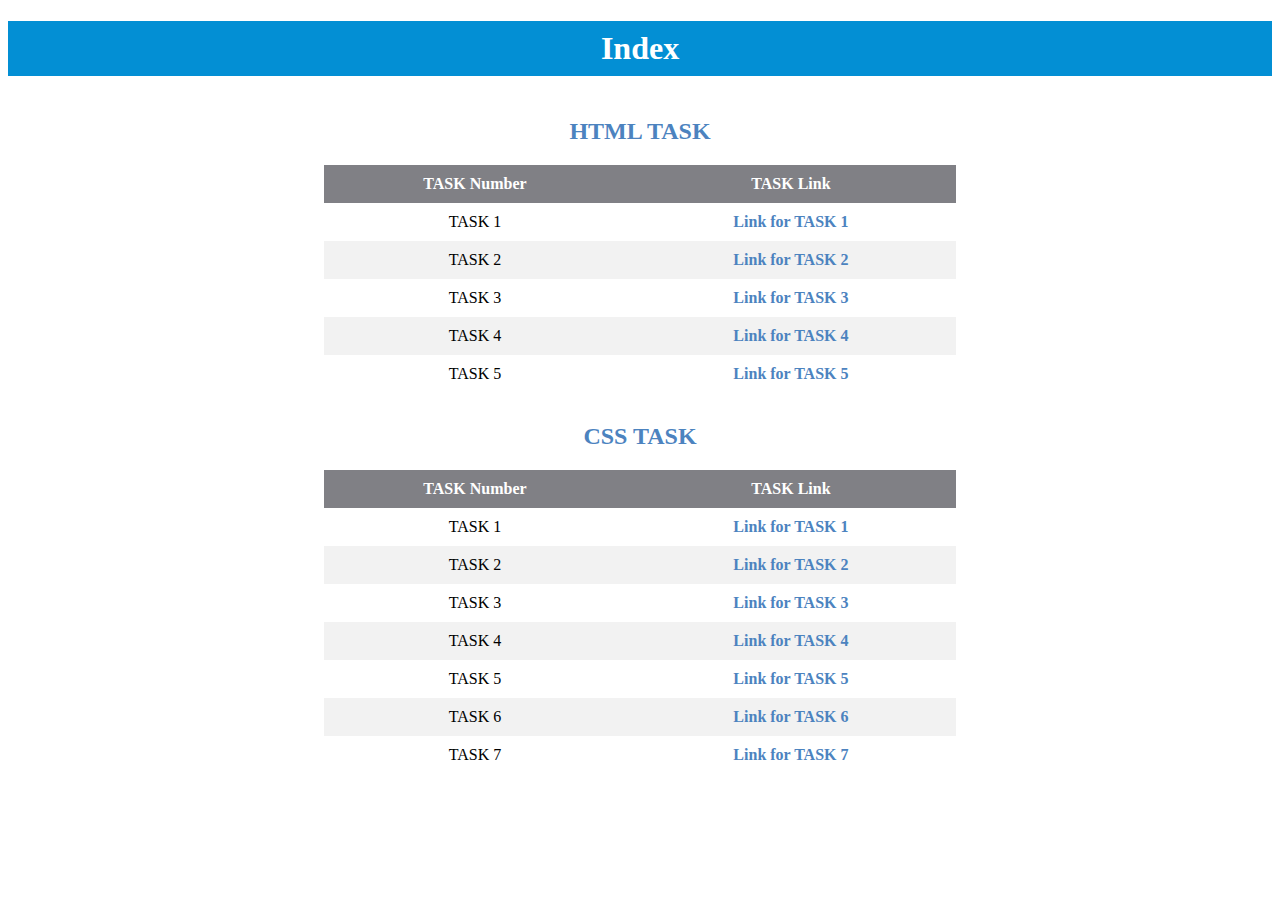
<file: index.html>
<!DOCTYPE html>
<html lang="en">
<head>
    <meta charset="UTF-8">
    <meta name="viewport" content="width=device-width, initial-scale=1.0">
    <title>Index</title>
    <style>
        h1 {
            text-align: center;
            padding: 9px;
            background-color: rgb(3, 143, 212);
            color: #fff;
        }
        table {
            margin: 10px auto;
            border-collapse: collapse;
            width: 50%;
        }
        th, td {
            padding: 10px 12px;
            text-align: center;
        }
        th {
            background-color: #808085;
            color: #fff;
        }
        tr:nth-child(even) {
            background-color: #f2f2f2;
        }
        tr:hover {
            background-color: #ddd;
        }
        a {
            text-decoration: none;
            color: #4c83bf;
            font-weight: bold;
        }
        h2{
            color:#4c83bf;
        }
    </style>
</head>
<body>
    <h1>Index</h1>
    <table>
        <caption><h2>HTML TASK</h2></caption>
        <thead>
            <tr>
                <th>TASK Number</th>
                <th>TASK Link</th>
            </tr>
        </thead>
        <tbody>
            <tr>
                <td>TASK 1</td>
                <td><a href="TASK1.html">Link for TASK 1</a></td>
            </tr>
            <tr>
                <td>TASK 2</td>
                <td><a href="TASK2.html">Link for TASK 2</a></td>
            </tr>
            <tr>
                <td>TASK 3</td>
                <td><a href="TASK3.html">Link for TASK 3</a></td>
            </tr>
            <tr>
                <td>TASK 4</td>
                <td><a href="TASK4.html">Link for TASK 4</a></td>
            </tr>
            <tr>
                <td>TASK 5</td>
                <td><a href="TASK5.html">Link for TASK 5</a></td>
            </tr>
        </tbody>
    </table>
    <table>
        <caption><h2>CSS TASK</h2></caption>
        <thead>
            <tr>
                <th>TASK Number</th>
                <th>TASK Link</th>
            </tr>
        </thead>
        <tbody>
            <tr>
                <td>TASK 1</td>
                <td><a href="TASK6.html">Link for TASK 1</a></td>
            </tr>
            <tr>
                <td>TASK 2</td>
                <td><a href="TASK7.html">Link for TASK 2</a></td>
            </tr>
            <tr>
                <td>TASK 3</td>
                <td><a href="TASK8.html">Link for TASK 3</a></td>
            </tr>
            <tr>
                <td>TASK 4</td>
                <td><a href="TASK9.html">Link for TASK 4</a></td>
            </tr>
            <tr>
                <td>TASK 5</td>
                <td><a href="TASK10.html">Link for TASK 5</a></td>
            </tr>
            <tr>
                <td>TASK 6</td>
                <td><a href="TASK11.html">Link for TASK 6</a></td>
            </tr>
            <tr>
                <td>TASK 7</td>
                <td><a href="TASK12.html">Link for TASK 7</a></td>
            </tr>
        </tbody>
    </table>
</body>
</html>
</file>
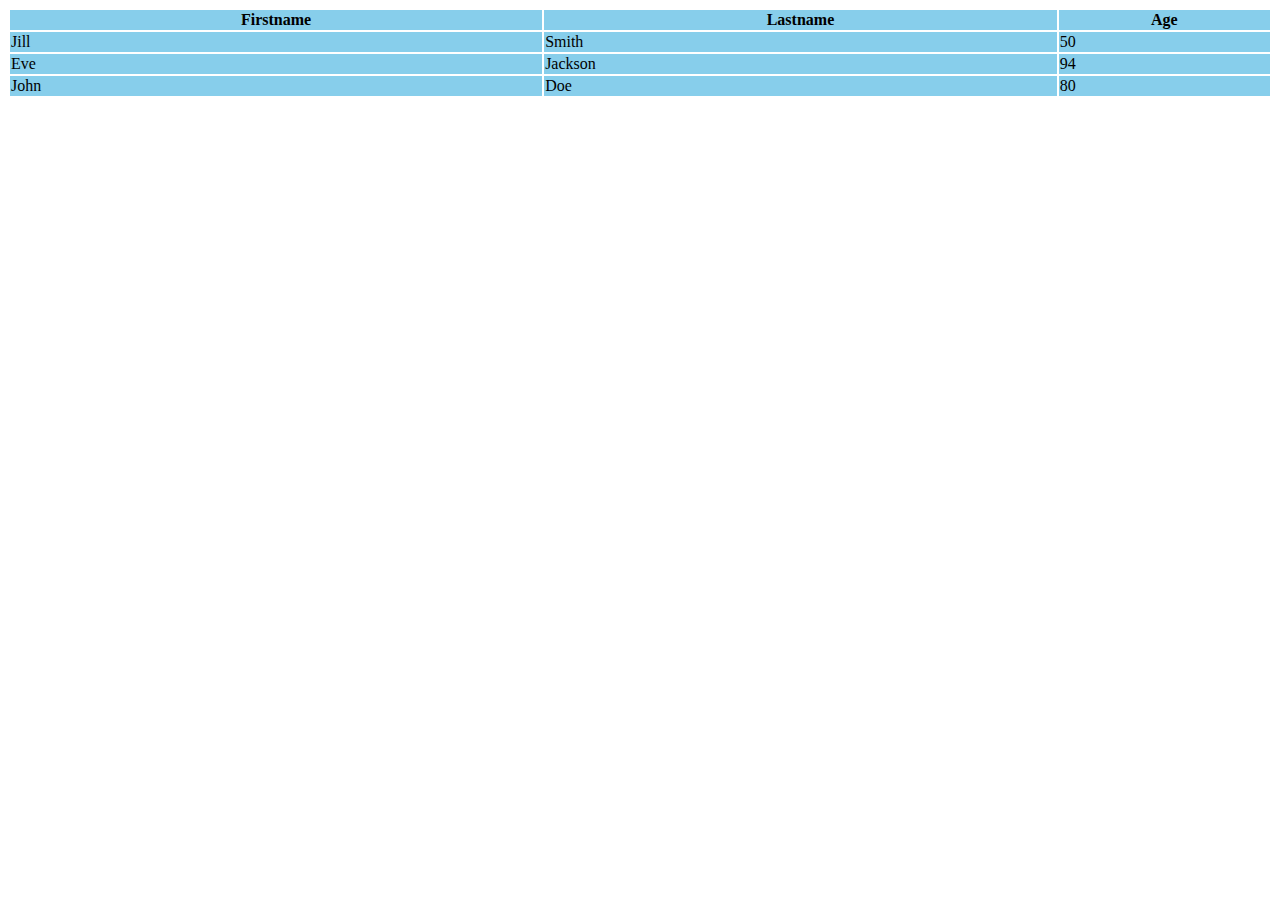
<file: TASK1.html>
<!DOCTYPE html>
<html>
<body>
<table style="width:100%">
  <tr>
    <th style="background-color: skyblue">Firstname</th>
    <th style="background-color: skyblue">Lastname</th>
    <th style="background-color: skyblue">Age</th>
  </tr>
  <tr>
    <td style="background-color: skyblue">Jill</td>
    <td style="background-color: skyblue">Smith</td>
    <td style="background-color: skyblue">50</td>
  </tr>
  <tr>
    <td style="background-color: skyblue">Eve</td>
    <td style="background-color: skyblue">Jackson</td>
    <td style="background-color: skyblue">94</td>
  </tr>
  <tr>
    <td style="background-color: skyblue">John</td>
    <td style="background-color: skyblue">Doe</td>
    <td style="background-color: skyblue">80</td>
  </tr>
</table>
</body>
</html>
</file>
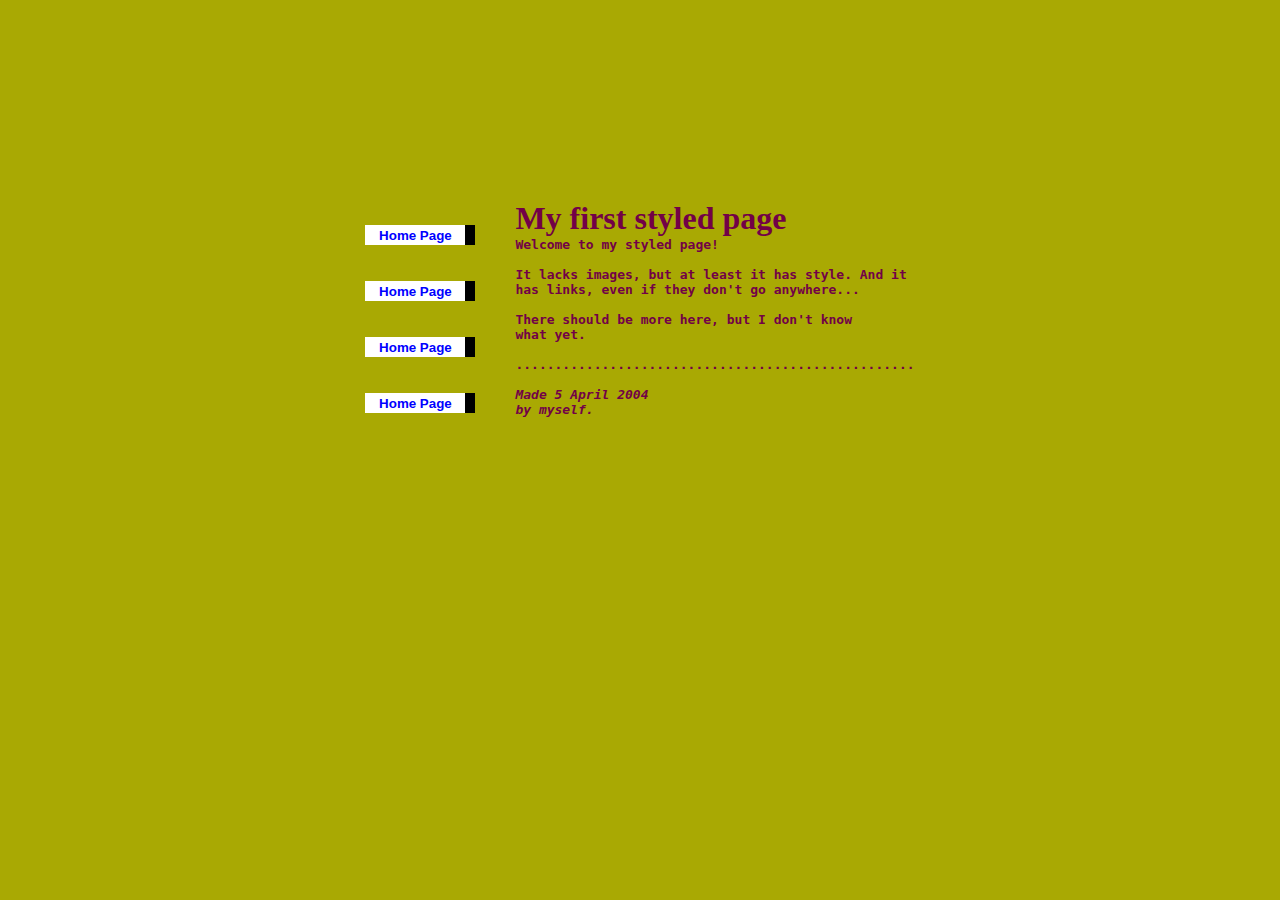
<file: TASK10.html>
<!DOCTYPE html>
<html lang="en">
<head>
    <meta charset="UTF-8">
    <meta name="viewport" content="width=device-width, initial-scale=1.0">
    <title>Document</title>
    <link rel="stylesheet" href="t10style.css">
</head>
<body>
    <div class="container">
        <div class="box">
            <div class="boxes">
                <button class="button1"><b>Home Page</b></button>
                <button class="button2">h</button>
            </div>
            <br><br>
            <div class="boxes">
                <button class="button1"><b>Home Page</b></button>
                <button class="button2">h</button>
            </div>
            <br><br>
            <div class="boxes">
                <button class="button1"><b>Home Page</b></button>
                <button class="button2">h</button>
            </div>
            <br><br>
            <div class="boxes">
                <button class="button1"><b>Home Page</b></button>
                <button class="button2">h</button>
            </div>
        </div> 
        <div class="main">
            <h1>My first styled page</h1>
            <pre>
Welcome to my styled page!

It lacks images, but at least it has style. And it
has links, even if they don't go anywhere... 
                
There should be more here, but I don't know
what yet.

...................................................

<i>Made 5 April 2004
by myself.
                </i>
            </pre>
        </div>
    </div>
    
</body>
</html>
</file>
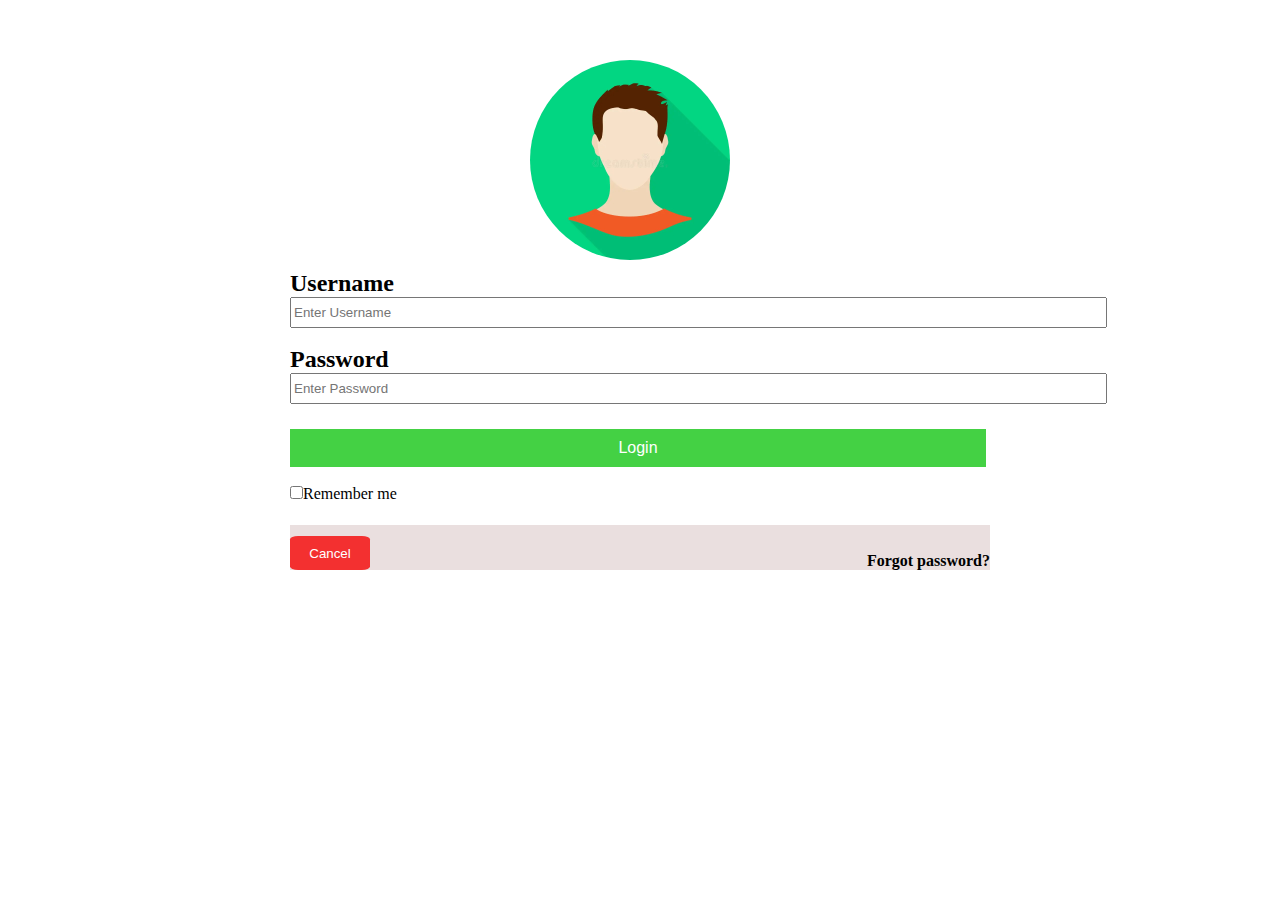
<file: TASK11.html>
<!DOCTYPE html>
<html lang="en">
<head>
    <meta charset="UTF-8">
    <meta name="viewport" content="width=device-width, initial-scale=1.0">
    <title>Document</title>
    <link rel="stylesheet" href="t11style.css">
</head>
<body>
    <div id="container">
        <div id="pic"></div>
        <div id="data">
            <h2>Username</h2>
            <form id="fom">
                <input type="text" placeholder="Enter Username" size=99>
            </form>
            <br>
            <h2>Password</h2>
            <form id="fom">
                <input type="text" placeholder="Enter Password" size=99>
            </form>
            <button class="button">Login</button>
            <br><br>
            <label>
                <input type="checkbox" value="Remember me" name="remember me">Remember me
            </label>
        </div>
        <div id="foot">
            <button class="b2">Cancel</button>
            <b id="forget">Forgot password?</b>
        </div>
    </div>
</body>
</html>
</file>
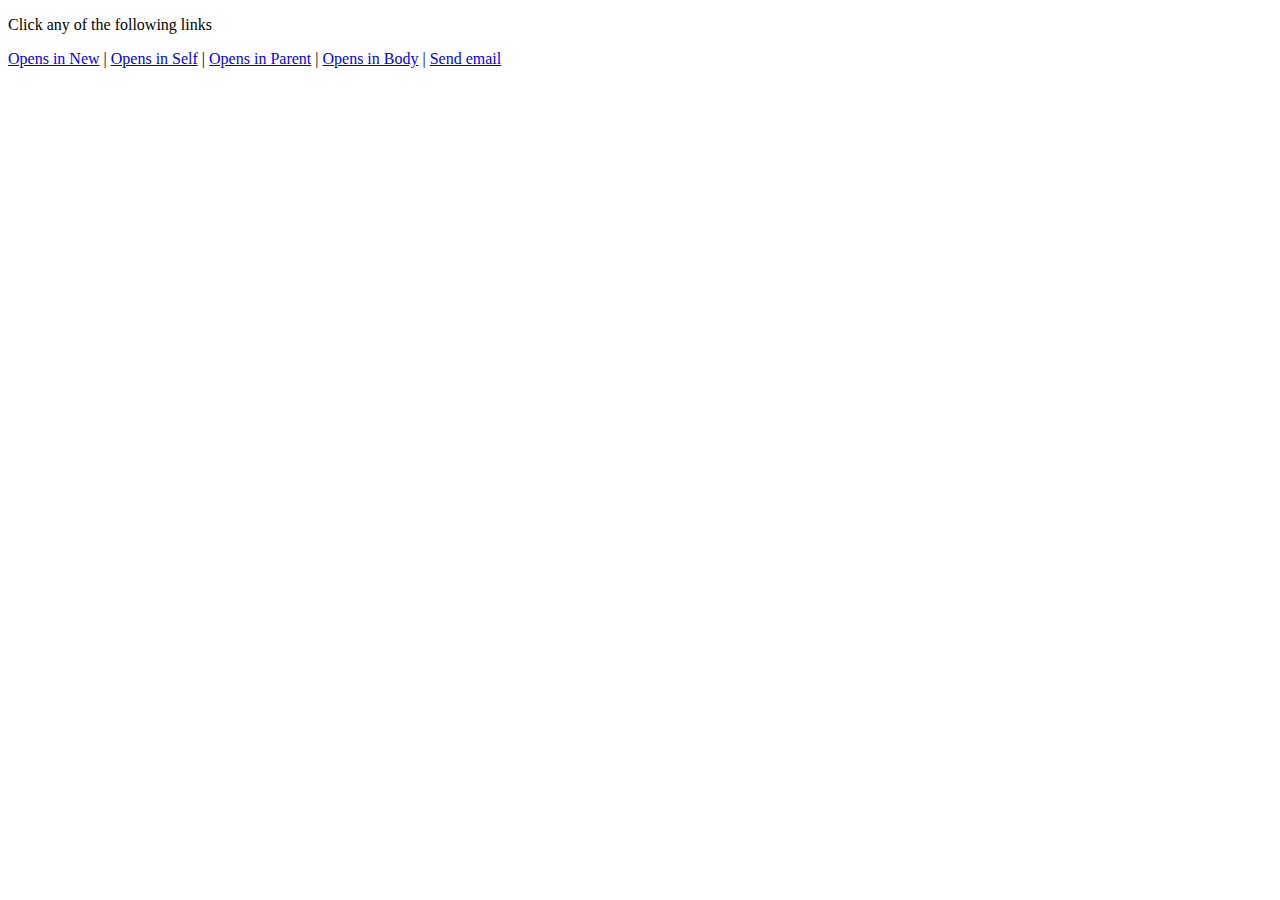
<file: TASK3.html>
<!DOCTYPE html>
<html>
<body>
    <p>Click any of the following links</p>
    <a href="https://www.google.com/" target="_blank">Opens in New</a>
    <a>|</a>
    <a href="https://www.google.com/" target="_self">Opens in Self</a>
    <a>|</a>
    <a href="https://www.google.com/" target="_parent">Opens in Parent</a>
    <a>|</a>
    <a href="https://www.google.com/" target="_top">Opens in Body</a>
    <a>|</a>
    <a href="https://www.google.com/">Send email</a>
</body>
</html>
</file>
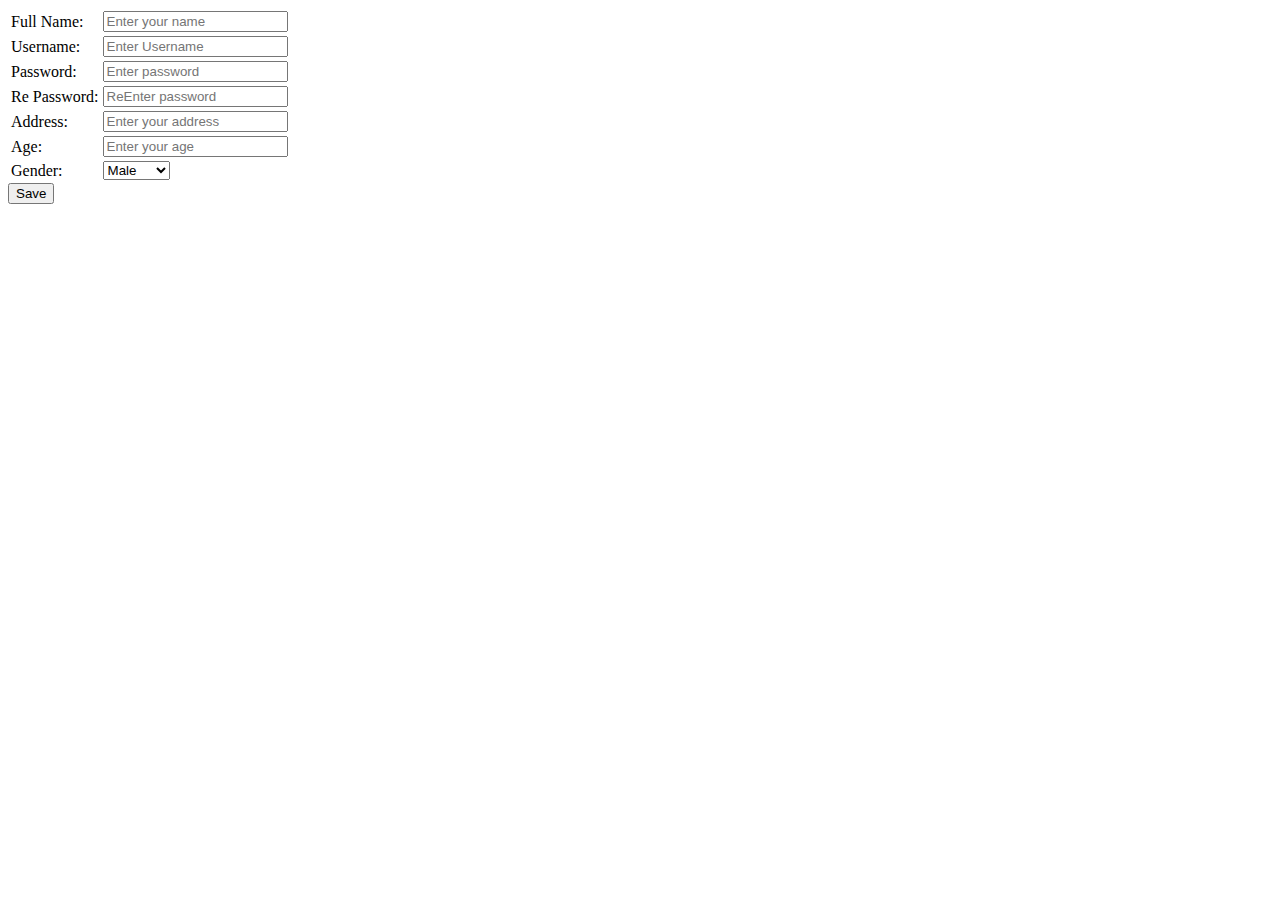
<file: TASK4.html>
<!DOCTYPE html>
<html>
<body>
    <table>
        <tr>
            <td>Full Name:</td>
            <td>
                <form>
                    <input type="text" placeholder="Enter your name">
                </form>
            </td>
        </tr>
        <tr>
            <td>Username:</td>
            <td>
                <form>
                    <input type="text" placeholder="Enter Username">
                </form>
            </td>
        </tr>
        <tr>
            <td>Password:</td>
            <td>
                <form>
                    <input type="password" placeholder="Enter password">
                </form>
            </td>
        </tr>
        <tr>
            <td>Re Password:</td>
            <td>
                <form>
                    <input type="password" placeholder="ReEnter password">
                </form>
            </td>
        </tr>
        <tr>
            <td>Address:</td>
            <td>
                <form>
                    <input type="text" placeholder="Enter your address">
                </form>
            </td>
        </tr>
        <tr>
            <td>Age:</td>
            <td>
                <form>
                    <input type="number" placeholder="Enter your age">
                </form>
            </td>
        </tr>
        <tr>
            <td>Gender:</td>
            <td>
                <form>
                    <select name="Gender">
                        <option value="Male">Male</option>
                        <option value="Female">Female</option>
                        <option value="other">other</option>
                    </select>
                </form>
            </td>
        </tr>

    </table>
    <input type="submit" value="Save">
    
</body>
</html>
</file>
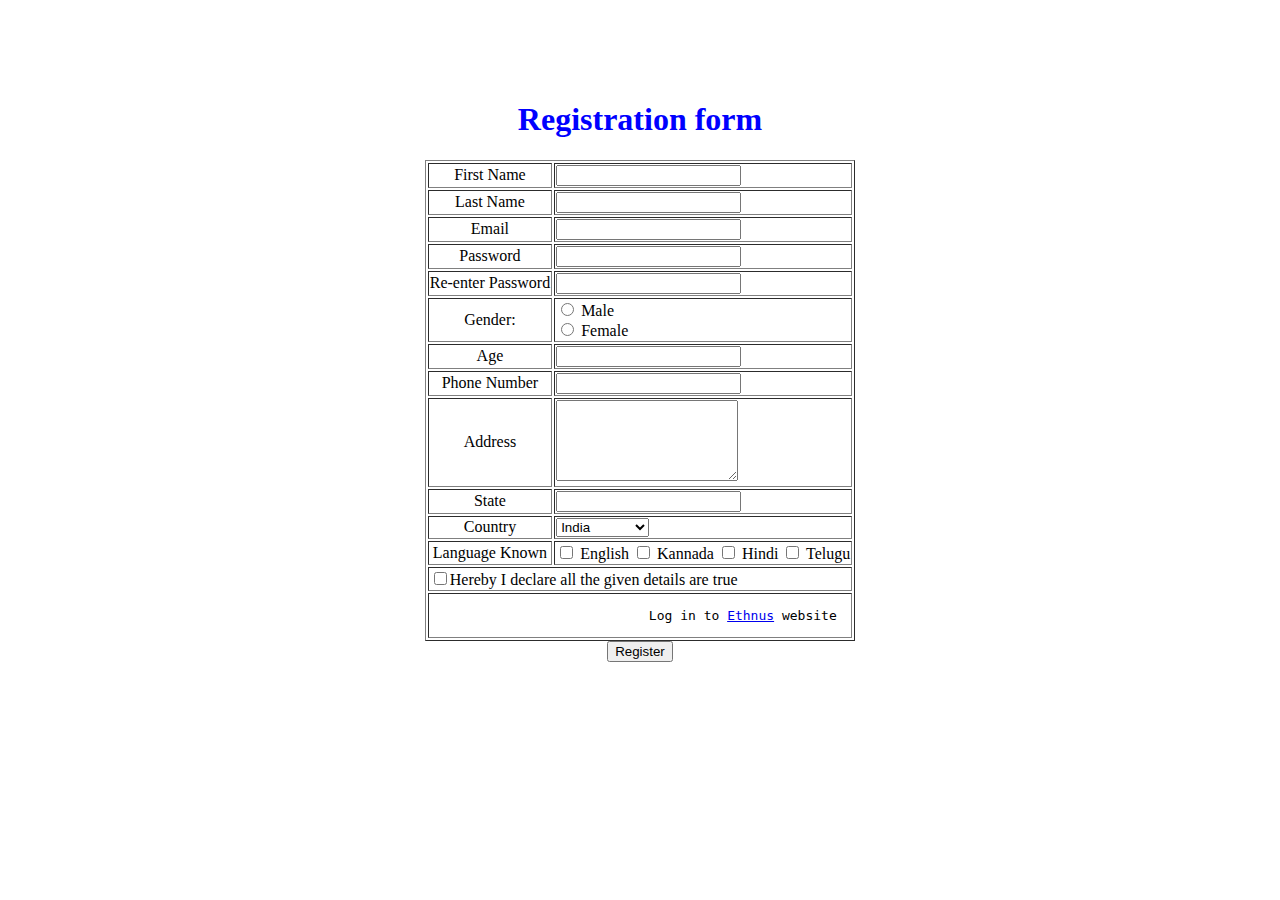
<file: TASK5.html>
<!DOCTYPE html>
<html>
<body>
    <br><br><br><br>
    <table border="1" align="center">
        <h1 style="color: blue; text-align: center;">Registration form</h1>
        <tr>
            <td style="text-align: center;">First Name</td>
            <td>
                <input type="text">
            </td>
        </tr>
        <tr>
            <td  style="text-align: center;">Last Name</td>
            <td>
                <input type="text">
            </td>
        </tr>
        <tr>
            <td style="text-align: center;">Email</td>
            <td>
                <input type="email">
            </td>
        </tr>
        <tr>
            <td style="text-align: center;">Password</td>
            <td>
                <input type="password">
            </td>
        </tr>
        <tr>
            <td style="text-align: center;">Re-enter Password</td>
            <td>
                <input type="password">
            </td>
        </tr>
        <tr>
            <td style="text-align: center;">Gender:</td>
            <td>
                <input type="radio" name="gender" value="Male">
                <label for="Male">Male</label>
                <br>
                <input type="radio" name="gender" value="Female">
                <label for="Female">Female</label>
            </td>
        </tr>
        <tr>
            <td  style="text-align: center;">Age</td>
            <td>
                <input type="number">
            </td>
        </tr>
        <tr>
            <td  style="text-align: center;">Phone Number</td>
            <td>
                <input type="number">
            </td>
        </tr>
        <tr>
            <td style="text-align: center;">Address</td>
            <td>
                <textarea name="address" id="101" rows="5" ></textarea>
            </td>
        </tr>
        <tr>
            <td  style="text-align: center;">State</td>
            <td>
                <input type="text">
            </td>
        </tr>
        <tr>
            <td  style="text-align: center;">Country</td>
            <td>
                <select name="country" aria-placeholder="choose your country">
                    <option value="India">India</option>
                    <option value="Pak">Pakistan</option>
                    <option value="Nepal">Nepal</option>
                    <option value="BD">Bangladesh</option>
                    <option value="China">China</option>
                    <option value="Other">other</option>
                </select>
            </td>
        </tr>
        <tr>
            <td style="text-align: center;">Language Known</td>
            <td>
                <input type="checkbox" name="Languages known" value="English">
                <label for="English">English</label>
                <input type="checkbox" name="Languages known" value="Kannada">
                <label for="Kannada">Kannada</label>
                <input type="checkbox" name="Languages known" value="Hindi">
                <label for="Hindi">Hindi</label>
                <input type="checkbox" name="Languages known" value="Telugu">
                <label for="Telugu">Telugu</label>
            </td>
        </tr>
        <tr>
            <td colspan="2">
                <input type="checkbox">Hereby I declare all the given details are true
            </td>
        </tr>
        <tr>
            <td colspan="2">
                <pre>                            Log in to <a href="https://ethnus.com">Ethnus</a> website</pre>
            </td>
        </tr>
    </table>
    <div style="text-align: center;">
        <input type="submit" value="Register">
    </div>
    
</body>
</html>
</file>
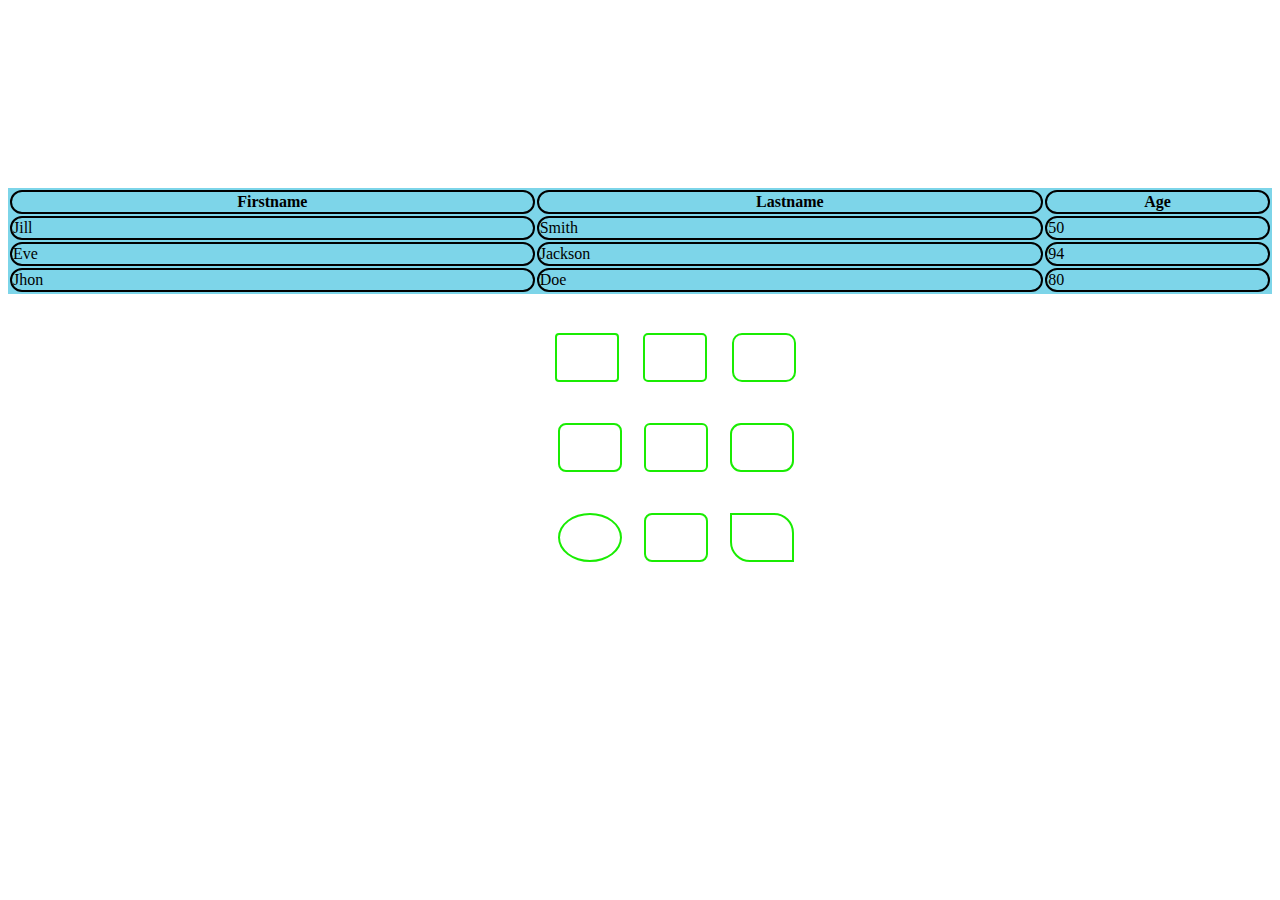
<file: TASK6.html>
<!DOCTYPE html>
<html lang="en">
<head>
    <meta charset="UTF-8">
    <meta name="viewport" content="width=<device-width>, initial-scale=1.0">
    <title>TASK</title>
    <link rel="stylesheet" href="t6style.css">
</head>
<body>
    <br><br><br><br><br><br><br><br><br><br>
    <table class="table">
        <tr>
            <th>Firstname</th>
            <th>Lastname</th>
            <th>Age</th>
        </tr>
        <tr>
            <td>Jill</td>
            <td>Smith</td>
            <td>50</td>
        </tr>
        <tr>
            <td>Eve</td>
            <td>Jackson</td>
            <td>94</td>
        </tr>
        <tr>
            <td>Jhon</td>
            <td>Doe</td>
            <td>80</td>
        </tr>
    </table>
    <br>
    <div class="boxes">
        <div id="i1">
        </div>
        <div id="i2">
        </div>
        <div id="i3">
        </div>
        <div id="i4">
        </div>
        <div id="i5">
        </div>
        <div id="i6">
        </div>
        <div id="i7">
        </div>
        <div id="i8">
        </div>
        <div id="i9">
        </div>
    </div>
</body>
</html>
</file>
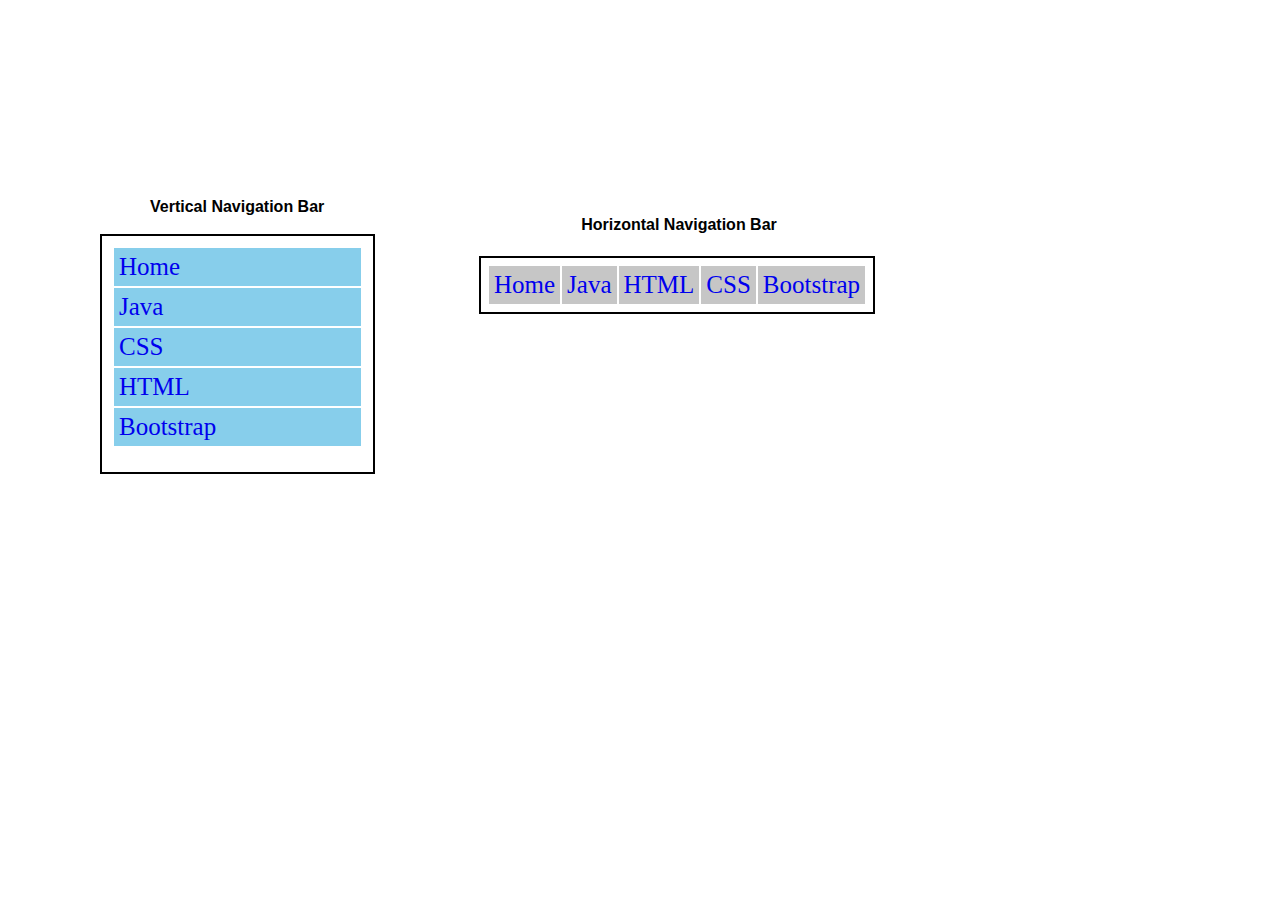
<file: TASK7.html>
<!DOCTYPE html>
<html lang="en">
<head>
    <meta charset="UTF-8">
    <meta name="viewport" content="width=<device-width>, initial-scale=1.0">
    <title>TASK</title>
    <link rel="stylesheet" href="t7style.css">
</head>
<body>
    <br><br><br><br><br><br><br><br><br><br><br>
    <pre><h4 id="h41">Vertical Navigation Bar                                    <pre id="h42">                                                                                                 Horizontal Navigation Bar</pre></h4></pre>
    <table class="table1">
        <tr>
            <td class="t1" ><a href="#">Home</a></td>
        </tr>
        <tr>
            <td class="t1"><a href="#">Java</a></td>
        </tr>
        <tr>
            <td class="t1"><a href="#">CSS</a></td>
        </tr>
        <tr>
            <td class="t1"><a href="#">HTML</a></td>
        </tr>
        <tr>
            <td class="t1"><a href="#">Bootstrap</a></td>
        </tr>            
    </table>
    <table class="table2" class="td2">
        <tr class="t2">
            <td class="t3"><a href="#">Home</a></td>
            <td class="t3"><a href="#">Java</a></td>
            <td class="t3"><a href="#">HTML</a></td>
            <td class="t3"><a href="#">CSS</a></td>
            <td class="t3"><a href="#">Bootstrap</a></td>
        </tr>
    </table>
</body>
</html>
</file>
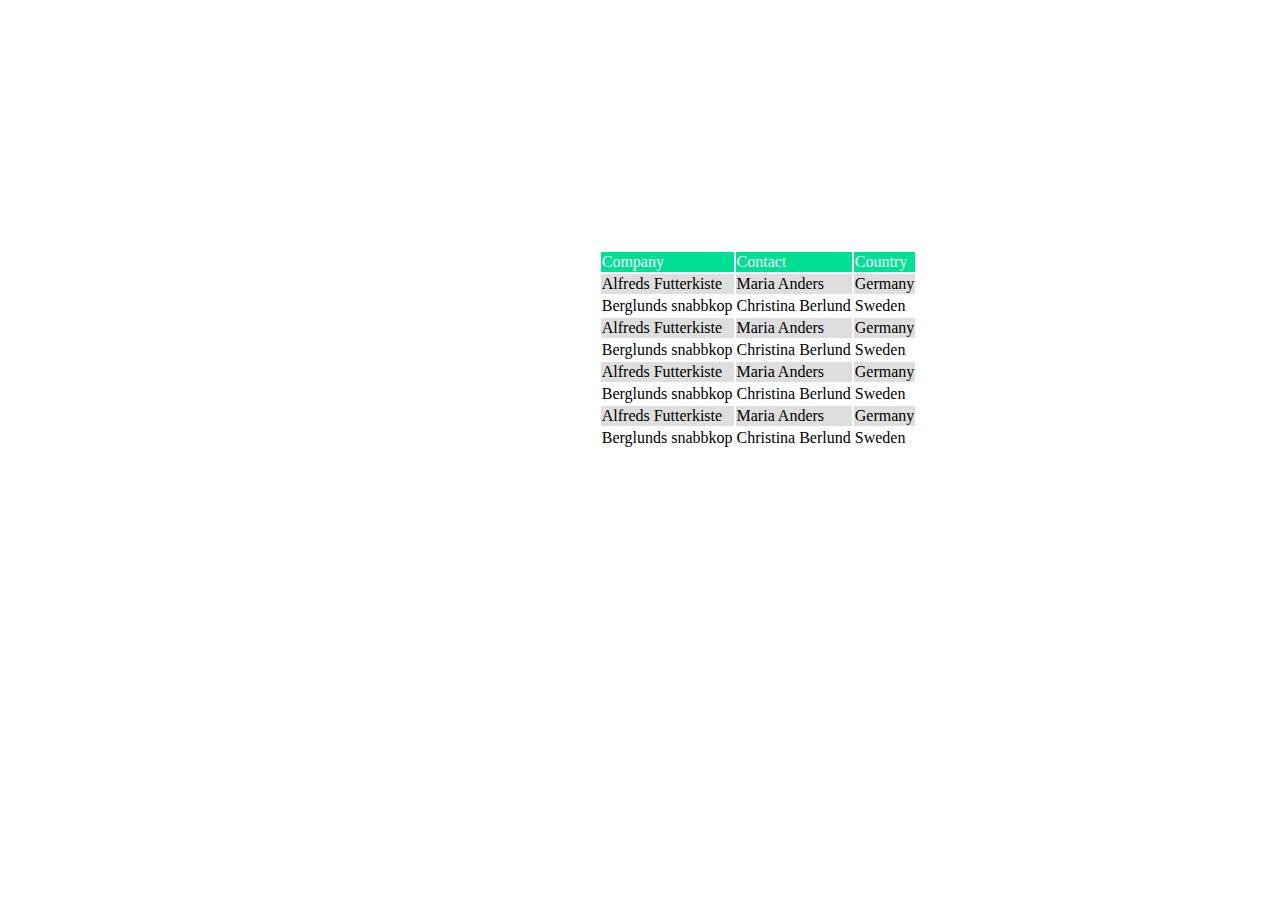
<file: TASK8.html>
<!DOCTYPE html>
<html lang="en">
<head>
    <meta charset="UTF-8">
    <meta name="viewport" content="width=device-width, initial-scale=1.0">
    <title>Document</title>
    <link rel="stylesheet" href="t8style.css">
</head>
<body>
    <table >
        <tr id="headrow">
            <td >Company</td>
            <td >Contact</td>
            <td >Country</td>
        </tr>
        <tr class="a1">
            <td>Alfreds Futterkiste</td>
            <td>Maria Anders</td>
            <td>Germany</td>
        </tr>
        <tr class="a2">
            <td>Berglunds snabbkop</td>
            <td>Christina Berlund</td>
            <td>Sweden</td>
        </tr>
        <tr class="a1">
            <td>Alfreds Futterkiste</td>
            <td>Maria Anders</td>
            <td>Germany</td>
        </tr>
        <tr class="a2">
            <td>Berglunds snabbkop</td>
            <td>Christina Berlund</td>
            <td>Sweden</td>
        </tr>
        <tr class="a1">
            <td>Alfreds Futterkiste</td>
            <td>Maria Anders</td>
            <td>Germany</td>
        </tr>
        <tr class="a2">
            <td>Berglunds snabbkop</td>
            <td>Christina Berlund</td>
            <td>Sweden</td>
        </tr>
        <tr class="a1">
            <td>Alfreds Futterkiste</td>
            <td>Maria Anders</td>
            <td>Germany</td>
        </tr>
        <tr class="a2">
            <td>Berglunds snabbkop</td>
            <td>Christina Berlund</td>
            <td>Sweden</td>
        </tr>
    </table>
</body>
</html>
</file>
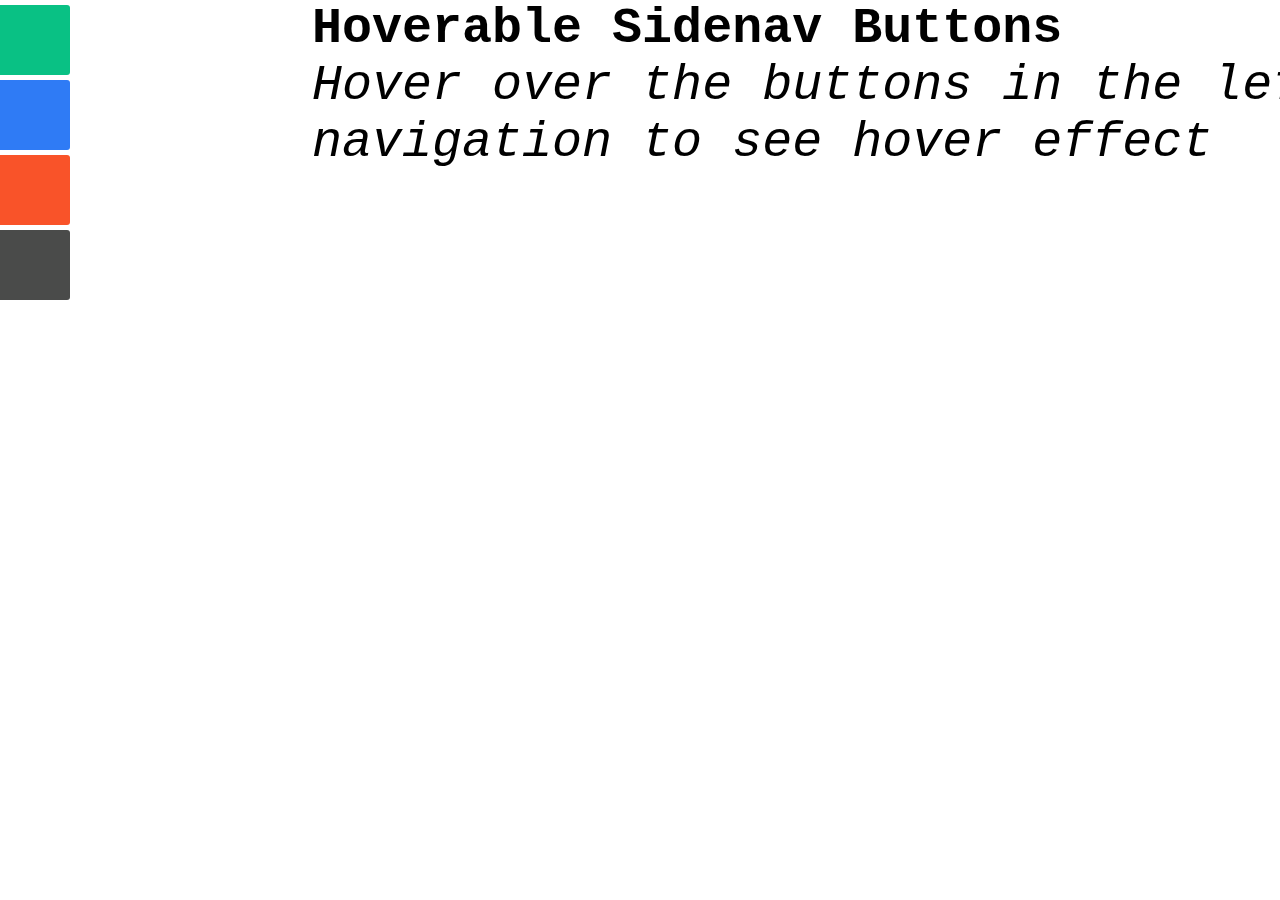
<file: TASK9.html>
<!DOCTYPE html>
<html lang="en">
<head>
    <meta charset="UTF-8">
    <meta name="viewport" content="width=device-width, initial-scale=1.0">
    <title>Document</title>
    <link rel="stylesheet" href="t9style.css">
</head>
<body>
    <button id="d1"></button>
    <button id="d2"></button>
    <button id="d3"></button>
    <button id="d4"></button>
    <pre >                                        <b id="text">Hoverable Sidenav Buttons</b>
                                        <i id="text">Hover over the buttons in the left side</i> 
                                        <i id="text">navigation to see hover effect</i></pre>
</body>
</html>
</file>
<file: t10style.css>
*{
    margin:0px;
    padding:0px;
}
.container{
  margin-top:200px;
  display:flex;
  justify-content: center;
  /* justify-content: space-evenly; */
}
.box {
  margin-top: 25px;
  display: inline-block;
}
.main{
  margin-left: 40px;
  color:rgb(114, 1, 71);
  display: inline-block;
  font-weight: 900;
}
.boxes{
  display:inline-block;
  display:flex;
}

button.button1{
  color:blue;
}
button:hover{
  color: rgb(114, 1, 71);
}
  .button1 {
    width:100px;
    height:20px;
    background-color: white;
    border:0px solid rgb(169, 169, 3);
  }
  
  .button2 {
    width:10px;
    height:20px;
    background-color: rgb(0, 0, 0);
    border:0px solid black;
  }
body{
    background-color: rgb(169, 169, 3);
}
</file>
<file: t11style.css>
*{
    margin:0;
}
body{
    display:flex;
    justify-content: center;
}
#container{
    position:absolute;
    margin-top:40px;
    display:flex;
    width:700px;
    height:500px;
}
#foot{
    position:absolute;
    top:485px;
    display:flex;
    width:700px;
    height:45px;
    justify-content:space-between;
    align-items: flex-end;
    background-color: rgb(234, 223, 223);
}
/* #forget{
    
} */
.b2{
    color: white;
    background-color: rgb(243, 48, 48);
    border:0;
    width:80px;
    padding:9.5px;
    border-radius:10%;
}
.button{
    border:none;
    color:white;
    padding: 10px 32px;
    text-align: center;
    text-decoration: none;
    display: inline-block;
    font-size: 16px;
    margin-top:25px ;
    cursor: pointer;
    background-color: rgb(68, 209, 68);
    width: 696px;
}
#data{
    position:absolute;
    top:230px;
}
input[type="text"] {
    height: 25px; 
}
#pic{
    background-image: url("image1.jpeg");
    background-size: cover;
    border-radius: 50%;
    position:absolute;
    margin-top:20px;
    margin-left:240px ;
    display:inline-block;
    width:200px;
    height:200px
}
</file>
<file: t6style.css>
.table{
    border:"1" ;
    background-color:  rgb(125, 213, 233);
    width: 100%;
}
th,td{
    border: 2px solid black;
    border-radius: 15px;
}
.boxes{
    height: 270px;
    width: 270px;
    display: flex;
    flex-wrap: wrap;
    justify-content: space-evenly;
    align-items: center;
    position:absolute;
    left: 42%;
}
#i1{
    height:45px;
    width:60px;
    border: 2px solid rgb(26, 236, 3);
    margin-left: 14px;
    margin-right:8px;
    margin-top: 10px;
    margin-bottom:10px;
    border-radius: 4px;
}
#i2{
    height:45px;
    width:60px;
    border: 2px solid rgb(26, 236, 3);
    margin-left: 12px;
    margin-right:8px;
    margin-top: 10px;
    margin-bottom:10px;
    border-radius: 5px;
}
#i3{
    height:45px;
    width:60px;
    border: 2px solid rgb(26, 236, 3);
    margin-left: 14px;
    margin-right:8px;
    margin-top: 10px;
    margin-bottom:10px;
    border-radius: 10px;
}
#i4{
    height:45px;
    width:60px;
    border: 2px solid rgb(26, 236, 3);
    margin-left: 14px;
    margin-right:8px;
    margin-top: 10px;
    margin-bottom:10px;
    border-radius: 8px;
}
#i5{
    height:45px;
    width:60px;
    border: 2px solid rgb(26, 236, 3);
    margin-left: 8px;
    margin-right:8px;
    margin-top: 10px;
    margin-bottom:10px;
    border-radius: 6px;
}
#i6{
    height:45px;
    width:60px;
    border: 2px solid rgb(26, 236, 3);
    margin-left: 8px;
    margin-right:8px;
    margin-top: 10px;
    margin-bottom:10px;
    border-radius: 11px;
}
#i7{
    height:45px;
    width:60px;
    border: 2px solid rgb(26, 236, 3);
    margin-left: 14px;
    margin-right:8px;
    margin-top: 10px;
    margin-bottom:10px;
    border-radius: 50%;
}
#i8{
    height:45px;
    width:60px;
    border: 2px solid rgb(26, 236, 3);
    margin-left: 8px;
    margin-right:8px;
    margin-top: 10px;
    margin-bottom:10px;
    border-radius: 8px;
}
#i9{
    height:45px;
    width:60px;
    border: 2px solid rgb(26, 236, 3);
    margin-left: 8px;
    margin-right:8px;
    margin-top: 10px;
    margin-bottom:10px;
    border-top-right-radius: 20px;
    border-bottom-left-radius: 20px;
}
</file>
<file: t7style.css>
*{
    margin:0;
    padding:0;
}
#h41{
    margin-left: 150px;
    font-family:arial;
}
#h42{
    font-family:arial;
}
.table1{
    border: 2px solid black;
    width: 275px;
    height: 240px;
    font-weight:200;
    padding: 10px;
    display:inline-block;
    margin-left: 100px; 
}
.tbody{
    height: 100%;
}
a{
    text-decoration: none;
    font-size:25px;
}
td{
    padding: 5px;
}
.t1:hover{
    background-color: rgb(237, 193, 31);
}
.t3:hover{
    background-color: rgb(85, 84, 84);
}
.table2{
    border: 2px solid black;
    padding: 6px;
    position:relative;
    margin-bottom:160px; 
    margin-left:100px;
    display:inline-block;
}
.t1{
    background-color: skyblue;
    width:300px;
}
.t2{
    background-color: rgb(198, 198, 198);
}
</file>
<file: t8style.css>
table{
    height:100px;
    width:1000px;
    display:flex;
    justify-content:space-evenly;
    position: relative;
    margin-left : 250px;
    margin-top : 250px;
}
#headrow{
    background-color: rgb(0, 224, 149);
    color:rgb(255, 255, 255);
}
.a1{
    background-color: rgb(222, 222, 222);
}
</file>
<file: t9style.css>
*{
    margin:0;
    padding:0;
    border:0;
}
button:hover{
    border:0.05px solid rgb(15, 15, 15);
}
#d1, #d2, #d3, #d4{
    position:fixed;
    margin-left: 0px;
    height:70px;
    width:70px;
    border-top-right-radius: 3px;
    border-bottom-right-radius: 3px;

}
#d1{
    margin-top: 5px;
    background-color: rgb(9, 193, 132);
}
#d2{
    margin-top: 80px;
    background-color: rgb(47, 123, 245);
}
#d3{
    margin-top: 155px;
    background-color: rgb(249, 83, 41);
}
#d4{
    margin-top:230px;
    background-color: rgb(74, 75, 74);
}
#text{
    font-size:50px;
}
</file>
